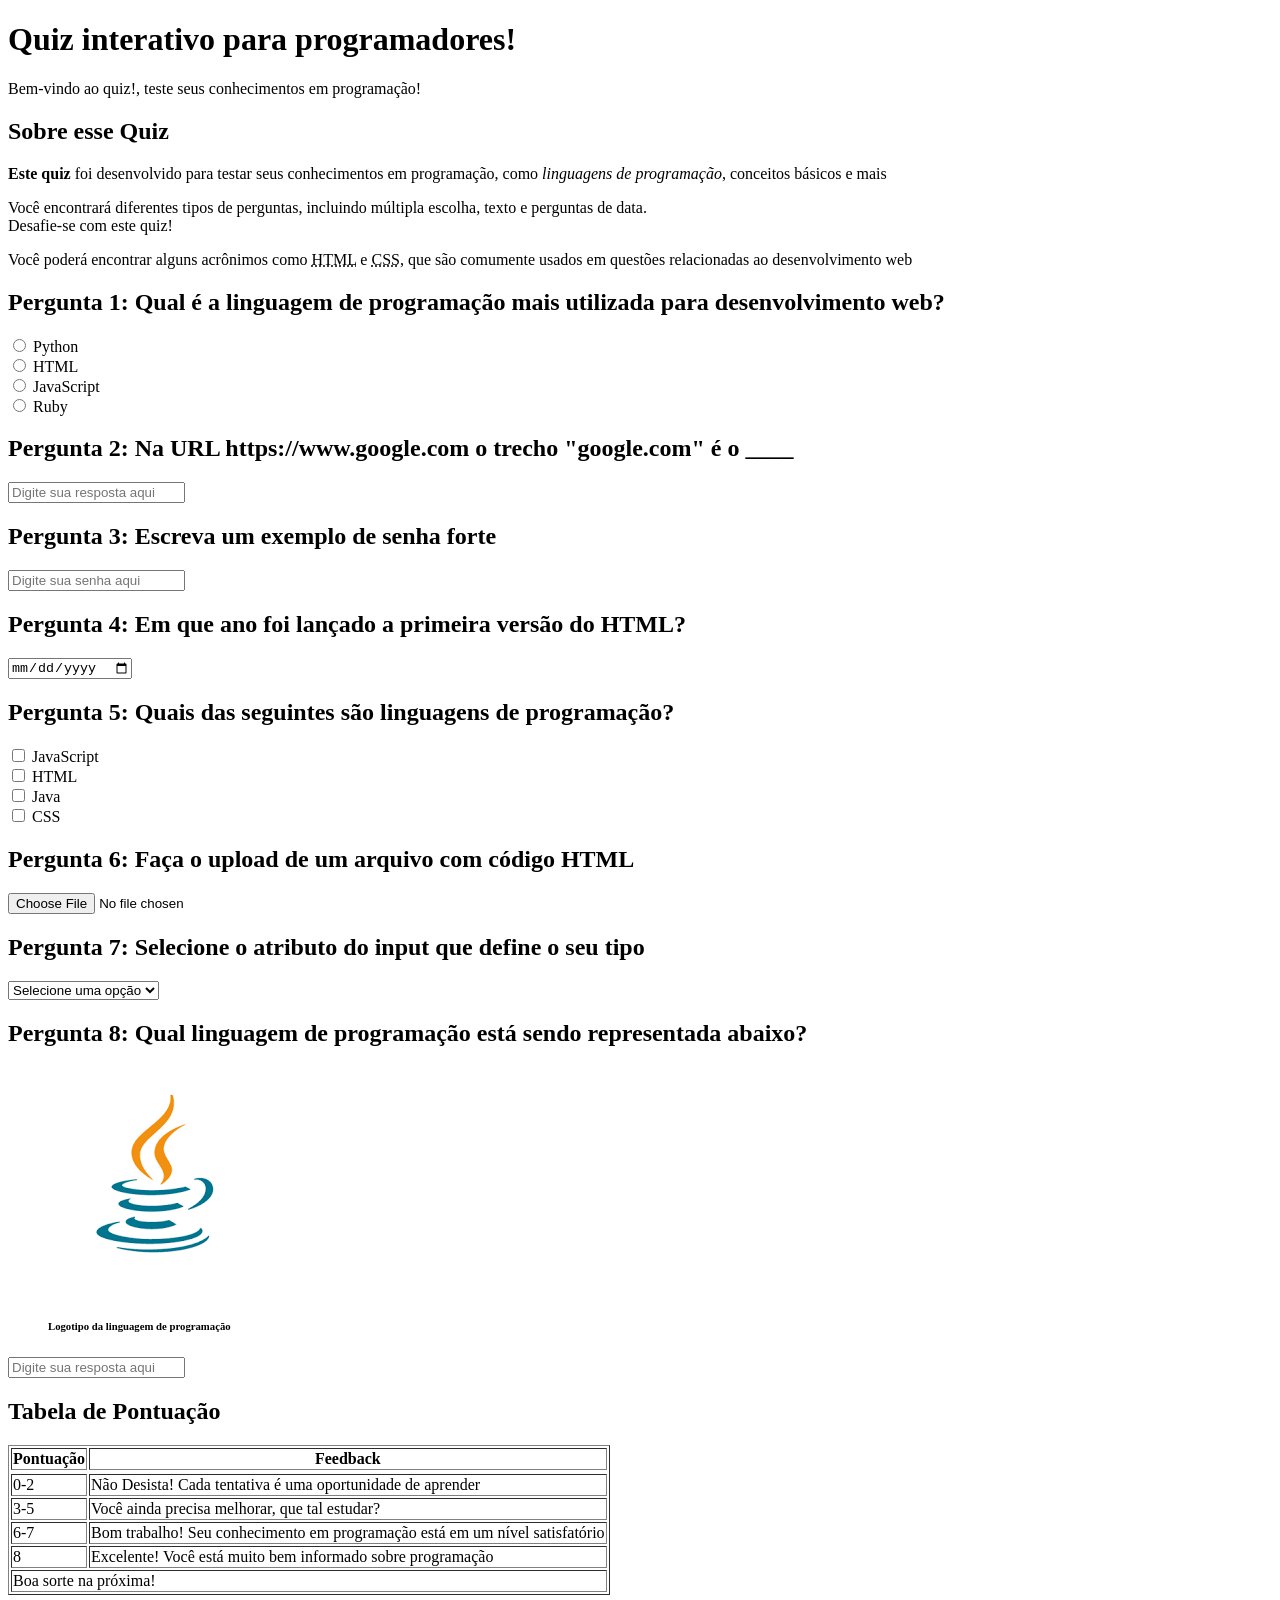
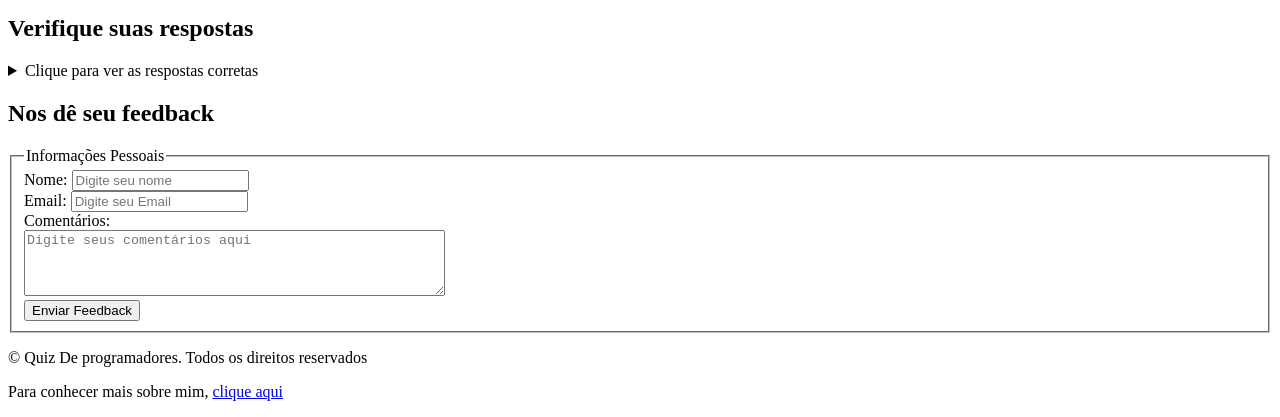
<file: index.html>
<!DOCTYPE html>

<html>
    <head>
        <title>Quiz para programadores</title>
        <meta name="description" content="Quiz da Rafaella Ballerini">
    </head>

    <body>
        <header> 
            <h1>Quiz interativo para programadores!</h1> 
            <p>Bem-vindo ao quiz!, teste seus conhecimentos em programação!</p>
        </header>

        <main> 
            <!--Intro-->
            <section>
                <h2>Sobre esse Quiz</h2>
                <p><strong>Este quiz</strong> foi desenvolvido para testar seus conhecimentos em programação, como
                 <em>linguagens de programação</em>, conceitos básicos e mais</p>
                <p>Você encontrará diferentes tipos de perguntas, incluindo múltipla escolha, texto e perguntas de 
                data. <br>Desafie-se com este quiz!</p>
                <p>Você poderá encontrar alguns acrônimos como <abbr title="HyperText Markup Language">HTML</abbr> e
                 <abbr title="Cascading Style Sheets">CSS</abbr>, que são comumente usados em questões relacionadas 
                ao desenvolvimento web</p>
            </section>
            <!--Pergunta 1: Multipla escolha-->
            <section>
                <h2>Pergunta 1: Qual é a linguagem de programação mais utilizada para desenvolvimento web?</h2>
                <form> 
                    <input type="radio" value ="Python" id="p1a" name="p1"> Python <br>
                    <input type="radio" value ="HTML" id="p1b" name="p1"> HTML <br>
                    <input type="radio" value ="JavaScript" id="p1c" name="p1"> JavaScript <br>
                    <input type="radio" value ="Ruby" id="p1d" name="p1"> Ruby <br>
                </form>
            </section>
            <!--Pergunta 2: Texto-->
            <section>
                <h2>Pergunta 2: Na URL https://www.google.com o trecho "google.com" é o ____</h2>
                <form>
                    <input type="text" id="p2" name="p2" placeholder="Digite sua resposta aqui">
                </form>
            </section>
            <!--Pergunta 3: Senha-->
            <section>
                <h2>Pergunta 3: Escreva um exemplo de senha forte</h2>
                <form>
                    <input type="password" id="p3" name="p3" placeholder="Digite sua senha aqui">
                </form>
            </section>
            <!--Pergunta 4: Data-->
            <section>
                <h2>Pergunta 4: Em que ano foi lançado a primeira versão do HTML?</h2>
                <form>
                    <input type="date" id="p4" name="p4">
                </form>
            </section>
            <!--Pergunta 5: Seleção Múltipla-->
            <section>
                <h2>Pergunta 5: Quais das seguintes são linguagens de programação?</h2>
                <form>
                    <input type="checkbox" value="JavaScript" id="p5a" name="p5">
                    <label for="p5a">JavaScript</label><br>
                    <input type="checkbox" value="HTML" id="p5b" name="p5">
                    <label for="p5b">HTML</label><br>
                    <input type="checkbox" value="Java" id="p5c" name="p5">
                    <label for="p5c">Java</label><br>
                    <input type="checkbox" value="CSS" id="p5d" name="p5">
                    <label for="p5d">CSS</label><br>

                </form>
            </section>
            <!--Pergunta 6: Upload de arquivo-->
            <section>
                <h2>Pergunta 6: Faça o upload de um arquivo com código HTML</h2>
                <form>
                    <input type="file" id="p6" name="p6">
                </form>
            </section>
            <!--Pergunta 7: Menu suspenso-->
            <section>
                <h2>Pergunta 7: Selecione o atributo do input que define o seu tipo</h2>
                <form>
                    <select id="p7" name="p7">
                        <option value="">Selecione uma opção</option>
                        <option value="type">type</option>
                        <option value="name">name</option>
                        <option value="id">id</option>
                        <option value="placeholder">placeholder</option>
                    </select>
                </form>
            </section>
            <!--Pergunta 8: Imagem-->
            <section>
                <h2>Pergunta 8: Qual linguagem de programação está sendo representada abaixo?</h2>
                <form>
                    <figure>
                    <img src="./Assets/Java_imagem.png" alt="Logotipo da linguagem de programação">
                    <figcaption><h6>Logotipo da linguagem de programação</h6></figcaption>
                    </figure>
                </form>
                <input type="text" id="p8" name="p8" placeholder="Digite sua resposta aqui">
            </section>
            <!--Tabela de Pontuação-->
            <section>
                <h2>Tabela de Pontuação</h2>
                <table border="1">
                    <tr>
                        <thead>
                            <th>Pontuação</th>
                            <th>Feedback</th>
                        </thead>
                    </tr>
                    <tbody>
                    <tr>
                        <td>0-2</td>
                        <td>Não Desista! Cada tentativa é uma oportunidade de aprender</td>
                    </tr>
                    <tr>
                        <td>3-5</td>
                        <td>Você ainda precisa melhorar, que tal estudar?</td>
                    </tr>
                    <tr>
                        <td>6-7</td>
                        <td>Bom trabalho! Seu conhecimento em programação está em um nível satisfatório</td>
                    </tr>
                    <tr>
                        <td>8</td>
                        <td>Excelente! Você está muito bem informado sobre programação</td>
                    </tr>
                    </tbody>
                    <tfoot>
                        <tr>
                            <td colspan="2">Boa sorte na próxima!</td>
                        </tr>
                    </tfoot>

                </table>
            </section>
            <!--Lista de Respostas-->
            <section>
                <h2>Verifique suas respostas</h2>
                <details>
                    <summary>Clique para ver as respostas corretas</summary>
                <ul>
                    <li><strong>Pergunta 1:</strong> HTML</li>
                    <li><strong>Pergunta 2:</strong> Domínio</li>
                    <li><strong>Pergunta 3:</strong> Exemplo de senha forte: "P@ssw0rd!2026"</li>
                    <li><strong>Pergunta 4:</strong> 1991</li>
                    <li><strong>Pergunta 5:</strong> JavaScript e Java</li>
                    <li><strong>Pergunta 6:</strong> O arquivo deve ter extensão HTML</li>
                    <li><strong>Pergunta 7:</strong> type</li>
                    <li><strong>Pergunta 8:</strong> Java</li>
                </ul>
                </details>
            </section>
            <!--Formulário de Feedback-->
            <section>
                <h2>Nos dê seu feedback</h2>
                <form>
                    <fieldset>
                        <legend>Informações Pessoais</legend>
                        <label for="nome">Nome:</label>
                        <input type="text" id="nome" name="nome" placeholder="Digite seu nome"><br>
                        <label for="email">Email:</label>
                        <input type="email" id="email" name="email" placeholder="Digite seu Email"><br>
                    
                    <label for="comentarios">Comentários:</label><br>
                    <textarea id="comentarios" name="comentarios" placeholder="Digite seus comentários aqui"
                    rows="4" cols="50"></textarea><br>   
                    <button onclick="alert('Feedback enviado com sucesso!')">
                        Enviar Feedback
                    </button>
                    </fieldset> 
                </form>
            </section>

        </main>

       
       
    </body>

     <footer>
        <p>&copy Quiz De programadores. Todos os direitos reservados</p>
        <p>Para conhecer mais sobre mim, <a href="Sobremim.html" target="_blank">clique aqui</a></p>
     </footer>
</html>
</file>
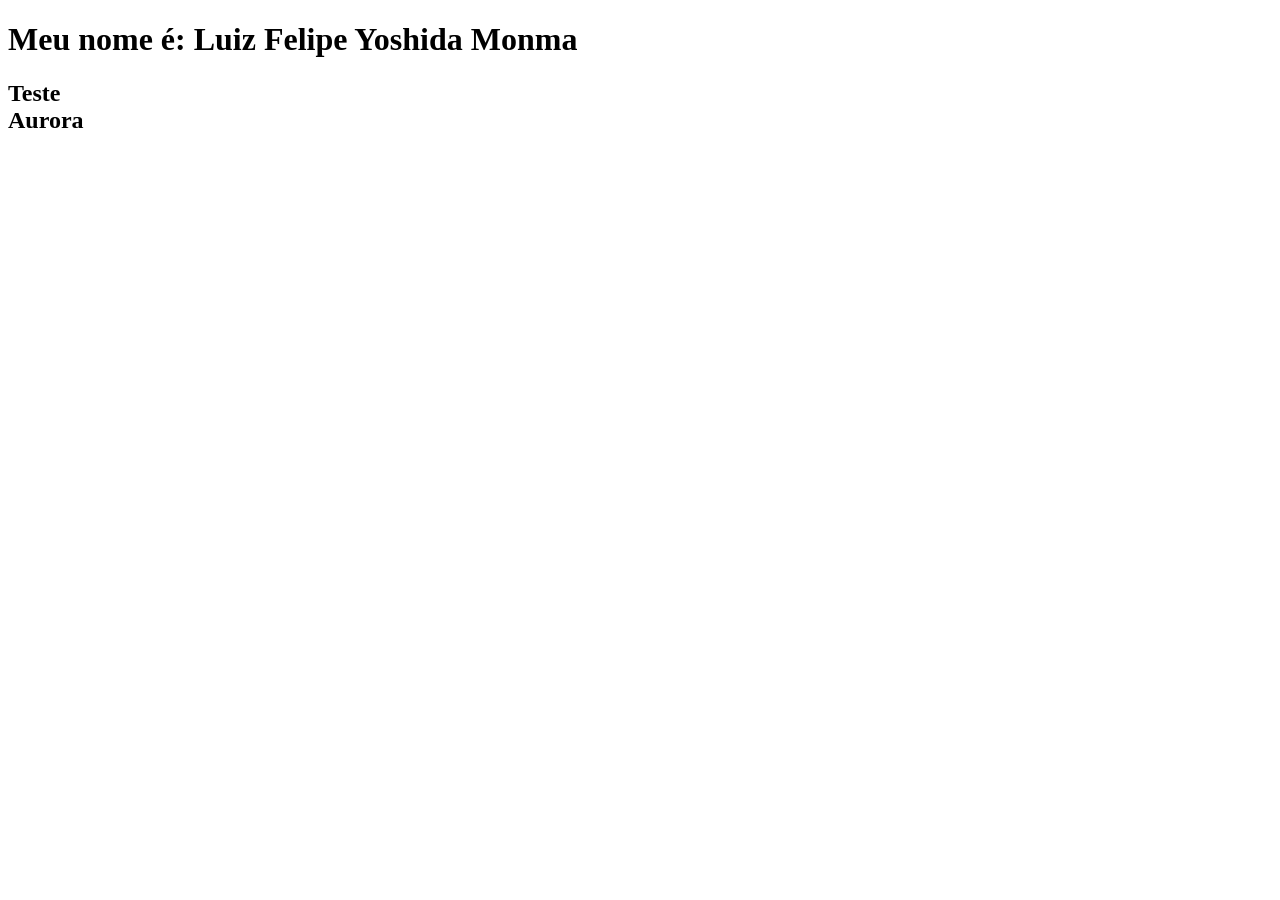
<file: Sobremim.html>
<!DOCTYPE html>
<html lang="pt-br">
<head>
    <meta charset="UTF-8">
    <meta name="viewport" content="width=device-width, initial-scale=1.0">
    <title>Sobre mim</title>
</head>
<body>
    <h1>
        Meu nome é: Luiz Felipe Yoshida Monma
    </h1>
    <h2>
        Teste<br>
        Aurora
    </h2>
</body> 
</html>
</file>
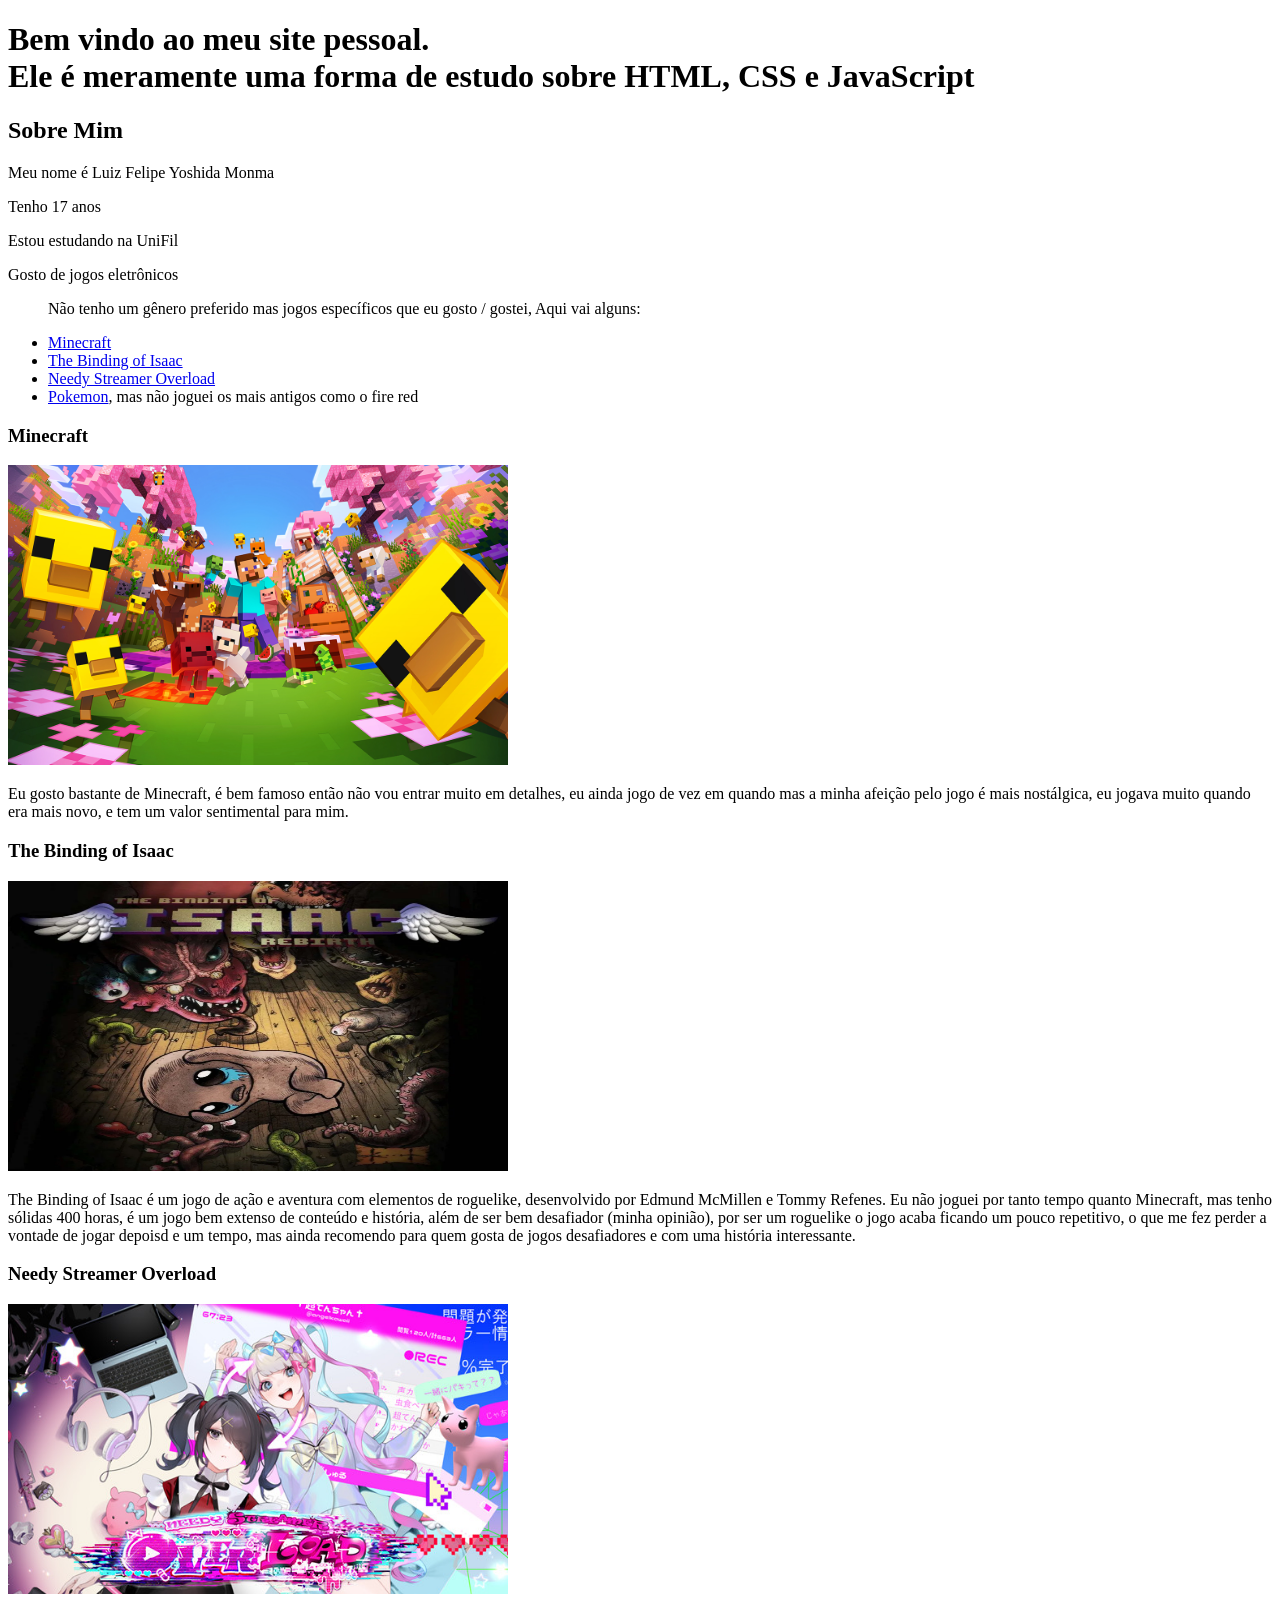
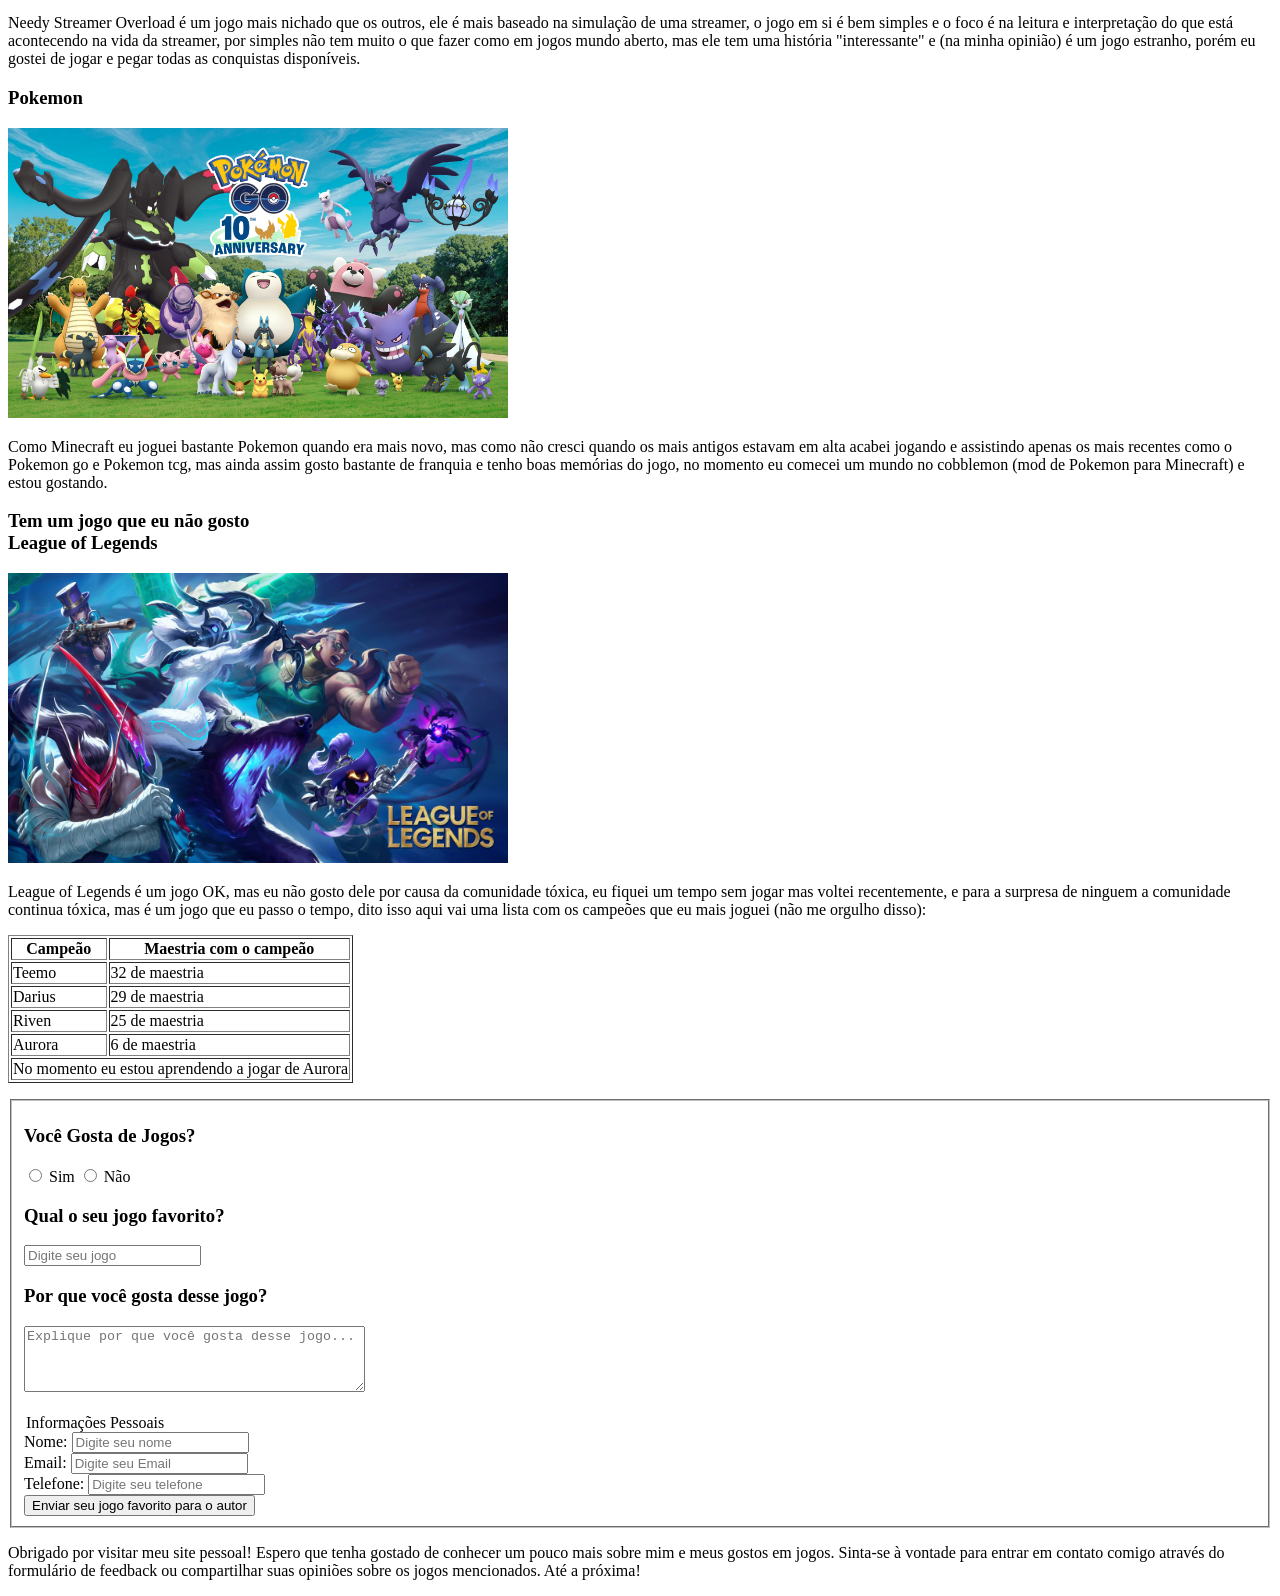
<file: Tarefas_HTML/aluno.html>
<!DOCTYPE html>
<html lang="en">
<head>
    <meta charset="UTF-8">
    <meta name="viewport" content="width=device-width, initial-scale=1.0">
    <title>Meu Site Pessoal</title>
</head>
<body>
    <header>
        <h1>Bem vindo ao meu site pessoal. <br>Ele é meramente uma forma de estudo sobre HTML, CSS e JavaScript</h1>
    </header>

    <h2>Sobre Mim</h2>
    <section>
        <p>Meu nome é Luiz Felipe Yoshida Monma</p>
        <p>Tenho 17 anos</p>
        <p>Estou estudando na UniFil</p>
        <p>Gosto de jogos eletrônicos</p>
    </section>
        <section>
            <ul>
                <p>Não tenho um gênero preferido mas jogos específicos que eu gosto / gostei, Aqui vai alguns:</p>
                <li><a href="https://www.minecraft.net/pt-br" target="_blank">Minecraft</a></li>
                <li><a href="https://store.steampowered.com/app/250900/The_Binding_of_Isaac_Rebirth/" target="_blank">The Binding of Isaac</a></li>
                <li><a href="https://store.steampowered.com/app/1451940/NEEDY_STREAMER_OVERLOAD/" target="_blank">Needy Streamer Overload</a></li>
                <li><a href="https://www.pokemon.com" target="_blank">Pokemon</a>, mas não joguei os mais antigos como o fire red</li>
            </ul>
        </section>
            <section>
                <h3>Minecraft</h3>
                <img src="src/Minecraft_img.jpg" alt="Imagem do jogo Minecraft" width="500" height="300">
                <p>
                    Eu gosto bastante de Minecraft, é bem famoso então não vou entrar muito em detalhes, eu ainda jogo de vez em quando
                    mas a minha afeição pelo jogo é mais nostálgica, eu jogava muito quando era mais novo, e tem um valor sentimental para mim.
                </p>

            </section>
            <section>
                <h3>The Binding of Isaac</h3>
                <img src="src/TBOI.webp" alt="Imagem do jogo The Binding of Isaac" width="500" height="290">
                <p>
                    The Binding of Isaac é um jogo de ação e aventura com elementos de roguelike, desenvolvido por Edmund McMillen e Tommy Refenes.
                    Eu não joguei por tanto tempo quanto Minecraft, mas tenho sólidas 400 horas, é um jogo bem extenso de conteúdo e história, 
                    além de ser bem desafiador (minha opinião), por ser um roguelike o jogo acaba ficando um pouco repetitivo, o que me fez
                    perder a vontade de jogar depoisd e um tempo, mas ainda recomendo para quem gosta de jogos desafiadores e com uma história interessante.
            </section>
            <section>
                <h3>Needy Streamer Overload</h3>
                <img src="src/Needy_Streamer_Overload.jpg" alt="Imagem do jogo Needy Streamer Overload" width="500" height="290">
                <p>
                    Needy Streamer Overload é um jogo mais nichado que os outros, ele é mais baseado na simulação de uma streamer, o jogo em si
                    é bem simples e o foco é na leitura e interpretação do que está acontecendo na vida da streamer, por simples não tem muito
                    o que fazer como em jogos mundo aberto, mas ele tem uma história "interessante" e (na minha opinião) é um jogo estranho, porém
                    eu gostei de jogar e pegar todas as conquistas disponíveis.
                </p>

            </section>
            <section>
                <h3>Pokemon</h3>
                <img src="src/Pokemon.png" alt="Imagem do jogo Pokemon" width="500" height="290">
                <p>
                   Como Minecraft eu joguei bastante Pokemon quando era mais novo, mas como não cresci quando os mais antigos estavam em alta
                   acabei jogando e assistindo apenas os mais recentes como o Pokemon go e Pokemon tcg, mas ainda assim gosto bastante de franquia
                   e tenho boas memórias do jogo, no momento eu comecei um mundo no cobblemon (mod de Pokemon para Minecraft) e estou gostando.
                </p>
            </section>
            <section>
                <h3>Tem um jogo que eu não gosto<br>League of Legends</h3>
                <img src="src/League.jpg" alt="Imagem do jogo League of Legends" width="500" height="290">
            <p>
                League of Legends é um jogo OK, mas eu não gosto dele por causa da comunidade tóxica, eu fiquei um tempo sem jogar
                mas voltei recentemente, e para a surpresa de ninguem a comunidade continua tóxica, mas é um jogo que eu passo o tempo,
                dito isso aqui vai uma lista com os campeões que eu mais joguei (não me orgulho disso):
                <table border="1">
                    <thead>
                        <tr>
                            <th>Campeão</th>
                            <th>Maestria com o campeão</th>
                        </tr>
                    </thead>
                    <tbody>
                        <tr>
                            <td>Teemo</td>
                            <td>32 de maestria</td>
                        </tr>
                        <tr>
                            <td>Darius</td>
                            <td>29 de maestria</td>
                        </tr>
                        <tr>
                            <td>Riven</td>
                            <td>25 de maestria</td>
                        </tr>
                        <tr>
                            <td>Aurora</td>
                            <td>6 de maestria</td>
                        </tr>
                    </tbody>
                    <tfoot>
                        <tr>
                            <td colspan="2">No momento eu estou aprendendo a jogar de Aurora</td>
                        </tr>
                    </tfoot>
                </table> 
            </p>
            
            </section>
            <fieldset>
            <section>
                <h3>Você Gosta de Jogos?</h3>
                <form>
                    <input type="radio" id="p1_s" name="p1" value="sim">
                    <label for="p1_s">Sim</label>
                    <input type="radio" id="p1_n" name="p1" value="nao">
                    <label for="p1_n">Não</label>
               
           
                <h3>Qual o seu jogo favorito?</h3>
               
                    <input type="text" id="p2" name="p2" placeholder="Digite seu jogo">
  
             
           
                <h3>Por que você gosta desse jogo?</h3>
             
                    <textarea id="p3" name="p3" placeholder="Explique por que você gosta desse jogo..." rows="4" cols="40"></textarea>
                <br><br>
                <legend>Informações Pessoais</legend>
                    <label for="nome">Nome:   </label>
                    <input type="text" id="nome" name="nome" placeholder="Digite seu nome"><br>
                    <label for="email">Email:</label>
                    <input type="email" id="email" name="email" placeholder="Digite seu Email"><br>
                    <label for="telefone">Telefone:</label>
                    <input type="tel" id="telefone" name="telefone" placeholder="Digite seu telefone"><br>
                    <button>Enviar seu jogo favorito para o autor</button>
                </form>
            </section>
            </fieldset>
        </main>
    </body>
    <footer>
        <p>Obrigado por visitar meu site pessoal! Espero que tenha gostado de conhecer um pouco mais sobre mim e meus gostos em jogos. 
            Sinta-se à vontade para entrar em contato comigo através do formulário de feedback ou compartilhar suas opiniões sobre os 
            jogos mencionados. Até a próxima!</p>
    </footer>
</html>
</file>
